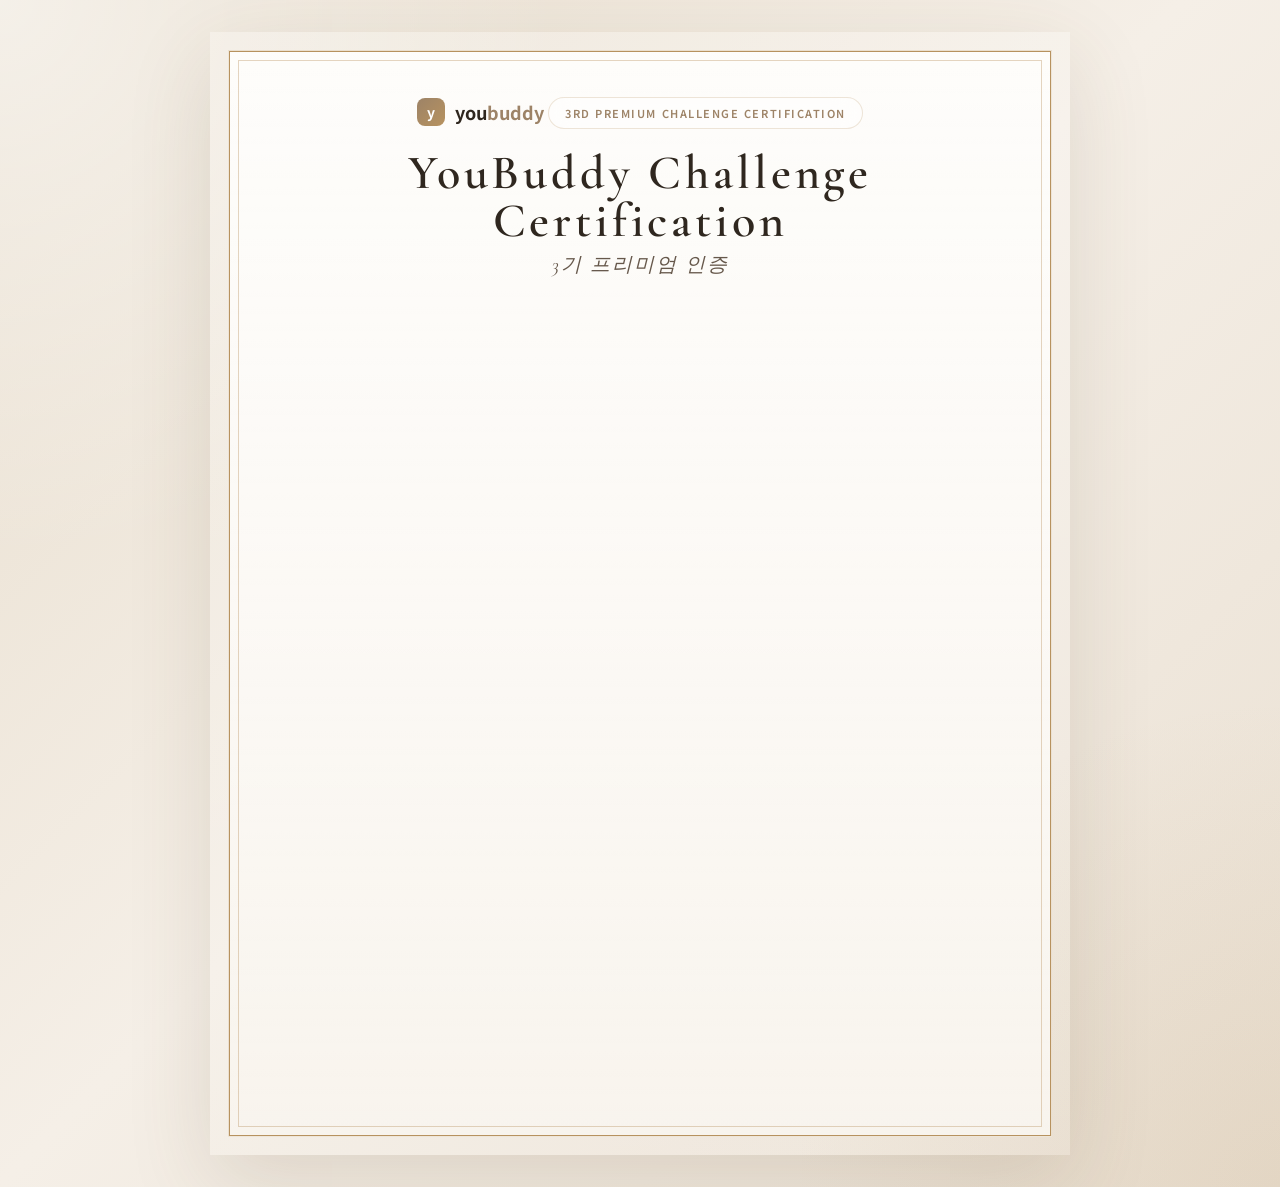
<file: cert-template.html>
<!DOCTYPE html>
<html lang="ko">
<head>
  <meta charset="UTF-8">
  <meta name="viewport" content="width=device-width, initial-scale=1.0">
  <title>YouBuddy Challenge Certification</title>
  <link rel="preconnect" href="https://fonts.googleapis.com">
  <link rel="preconnect" href="https://fonts.gstatic.com" crossorigin>
  <link href="https://fonts.googleapis.com/css2?family=Cormorant+Garamond:wght@400;500;600;700&family=Noto+Sans+KR:wght@300;400;500;700&display=swap" rel="stylesheet">
  <style>
    :root {
      --bg: #efe6d8;
      --paper: #fbf7f0;
      --paper-deep: #f3ebdf;
      --beige-100: #f8f1e6;
      --beige-200: #eadfcd;
      --beige-300: #d8c7af;
      --beige-400: #bca78b;
      --beige-500: #9d8367;
      --gold: #b7925f;
      --gold-soft: #d9bf94;
      --ink: #2f271f;
      --ink-soft: #66584b;
      --ink-faint: #9b8a79;
      --glass: rgba(255, 255, 255, 0.46);
      --shadow: 0 28px 80px rgba(90, 71, 45, 0.14);
      --f-serif: "Cormorant Garamond", serif;
      --f-sans: "Noto Sans KR", sans-serif;
    }
    * { box-sizing: border-box; margin: 0; padding: 0; }
    body {
      min-height: 100vh;
      padding: 32px 20px;
      background:
        radial-gradient(circle at top left, rgba(255, 255, 255, 0.55), transparent 32%),
        radial-gradient(circle at bottom right, rgba(183, 146, 95, 0.12), transparent 28%),
        linear-gradient(135deg, #e8dece 0%, #f5efe7 48%, #e9dfd1 100%);
      color: var(--ink);
      font-family: var(--f-sans);
    }
    .page-wrap { width: min(100%, 860px); margin: 0 auto; }
    .cert { position: relative; min-height: 1123px; padding: 18px; background: linear-gradient(180deg, rgba(255, 255, 255, 0.22), rgba(255, 255, 255, 0.1)); box-shadow: var(--shadow); }
    .paper { position: relative; min-height: 1087px; padding: 46px 54px 40px; background: linear-gradient(180deg, rgba(255, 255, 255, 0.7), rgba(255, 255, 255, 0.45)), linear-gradient(180deg, var(--paper) 0%, var(--paper-deep) 100%); border: 1px solid rgba(183, 146, 95, 0.22); overflow: hidden; }
    .frame-outer, .frame-inner { position: absolute; inset: 0; pointer-events: none; }
    .frame-outer { border: 1.5px solid var(--gold); }
    .frame-inner { inset: 9px; border: 1px solid rgba(183, 146, 95, 0.38); }
    .content { position: relative; z-index: 1; }
    header { text-align: center; margin-bottom: 26px; }
    .brand-row { display: inline-flex; align-items: center; gap: 10px; margin-bottom: 16px; }
    .brand-mark { display: inline-flex; align-items: center; justify-content: center; width: 28px; height: 28px; border-radius: 8px; background: linear-gradient(135deg, var(--beige-500), var(--gold)); color: #fff; font-size: 14px; font-weight: 700; }
    .brand-name { font-size: 18px; font-weight: 700; }
    .brand-name span { color: var(--beige-500); }
    .top-badge { display: inline-flex; align-items: center; gap: 8px; margin-bottom: 20px; padding: 7px 16px; border: 1px solid rgba(183, 146, 95, 0.24); background: var(--glass); backdrop-filter: blur(14px); color: var(--beige-500); border-radius: 999px; font-size: 11px; font-weight: 600; letter-spacing: 0.14em; text-transform: uppercase; }
    .cert-title { font-family: var(--f-serif); font-size: 48px; font-weight: 600; letter-spacing: 0.08em; line-height: 1; }
    .cert-subtitle { margin-top: 6px; font-family: var(--f-serif); font-size: 20px; font-style: italic; color: var(--ink-soft); letter-spacing: 0.1em; }
  </style>
</head>
<body>
  <div class="page-wrap">
    <main class="cert">
      <section class="paper">
        <div class="frame-outer"></div>
        <div class="frame-inner"></div>
        <div class="content">
          <header>
            <div class="brand-row">
              <div class="brand-mark">y</div>
              <div class="brand-name">you<span>buddy</span></div>
            </div>
            <div class="top-badge">3rd Premium Challenge Certification</div>
            <h1 class="cert-title">YouBuddy Challenge Certification</h1>
            <p class="cert-subtitle">3기 프리미엄 인증</p>
          </header>
        </div>
      </section>
    </main>
  </div>
</body>
</html>
</file>
